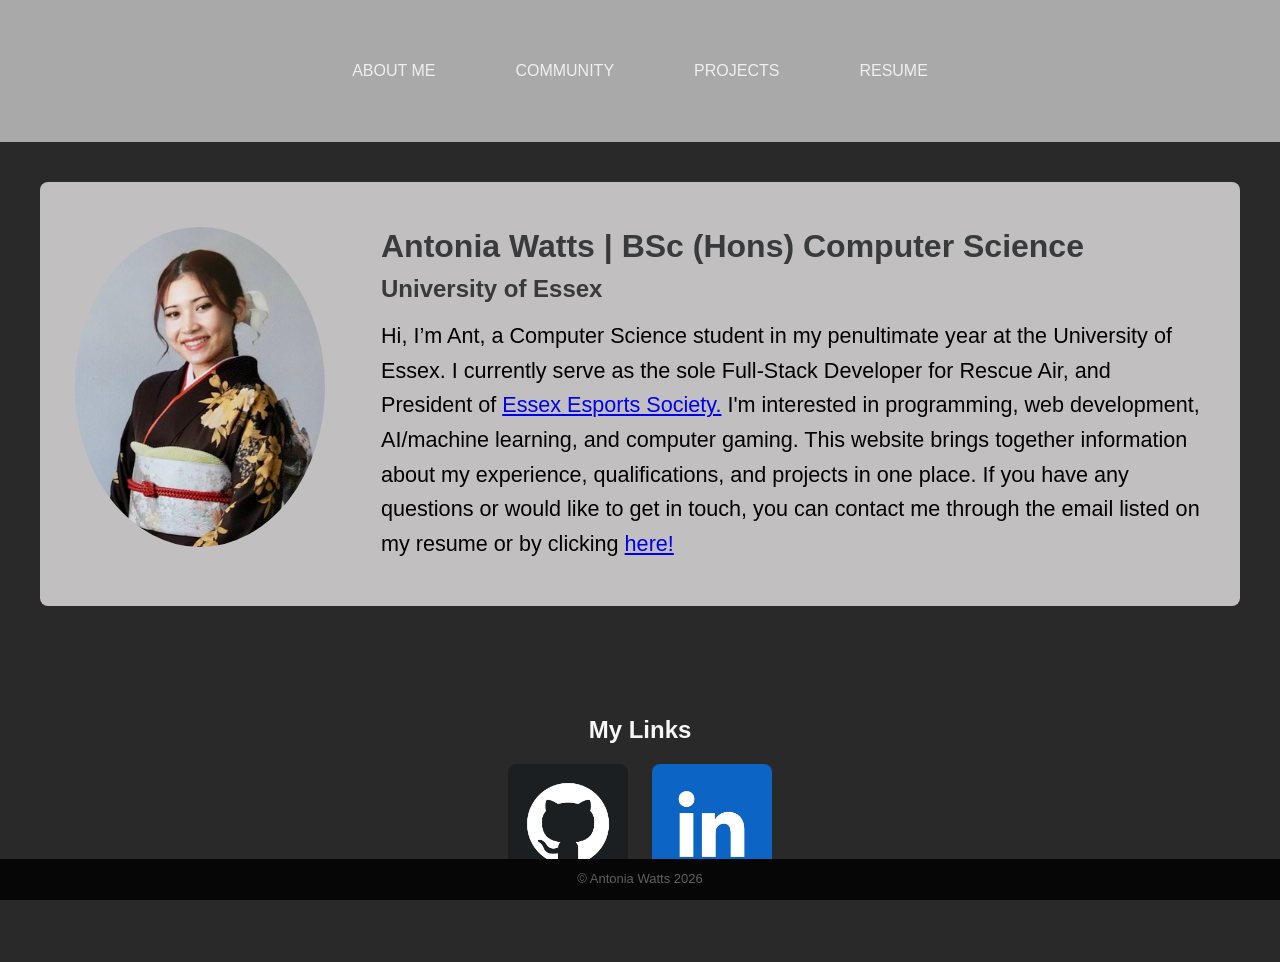
<file: index.html>
<!DOCTYPE html>
<html lang="en">
<!-- Header -->
<head>
    <meta charset="UTF-8">
    <meta name="title" content="CE154 Assignment 1">
    <meta name="keywords" content="HTML, CSS">
    <meta name="author" content="Antonia Watts">
    <meta name="viewport" content="width=device-width, initial-scale=1.0">
    <link rel="stylesheet" href="css/style.css">
</head>
<!-- Body -->
<body>
    <nav class="navbar">
        <!-- Unordered list for navigation bar -->
        <ul>
            <li><a href="index.html">ABOUT ME</a></li>
            <li><a href="girlswhocode.html">COMMUNITY</a></li>
            <li><a href="mlm.html">PROJECTS</a></li>
            <li><a href="resume.html">RESUME</a></li>
        </ul>
    </nav>
    <!-- Main -->
    <main>
        <nav class="bio">
        <!-- Background information -->
        <img src="images/portrait.jpeg" alt="headshot"/>
        <h2>Antonia Watts | BSc (Hons) Computer Science</h2>
        <h3>University of Essex</h3>
        <p>Hi, I’m Ant, a Computer Science student in my penultimate year at the University of Essex. I currently serve
            as the sole Full-Stack Developer for Rescue Air, and President of 
            <a href="https://www.essexstudent.com/opportunities/club/esports/" target="blank">Essex Esports Society.</a>
            I'm interested in programming, web development, AI/machine learning, and computer gaming. This website brings together information
            about my experience, qualifications, and projects in one place. If you have
            any questions or would like to get in touch, you can contact me through the
            email listed on my resume or by clicking <a href="mailto:antoniawatts01@gmail.com" target="_blank">here!</a>
        </p>
        <!-- links -->
        </nav>
        <section id="my-links">
            <h2>My Links</h2>
            <a href="https://github.com/antoniawatts" class="button" target="_blank">
                <img src="images/github-6980894_960_720.png" alt="github">
            </a>
            <a href="https://www.linkedin.com/in/antoniawatts-/" class="button" target="_blank">
                <img src="images/images.png" alt="linkedin">
            </a>
        </section>
    </main>
    <footer>
        <p>&copy; Antonia Watts 2026</p>
    </footer>
</body>
</html>
</file>
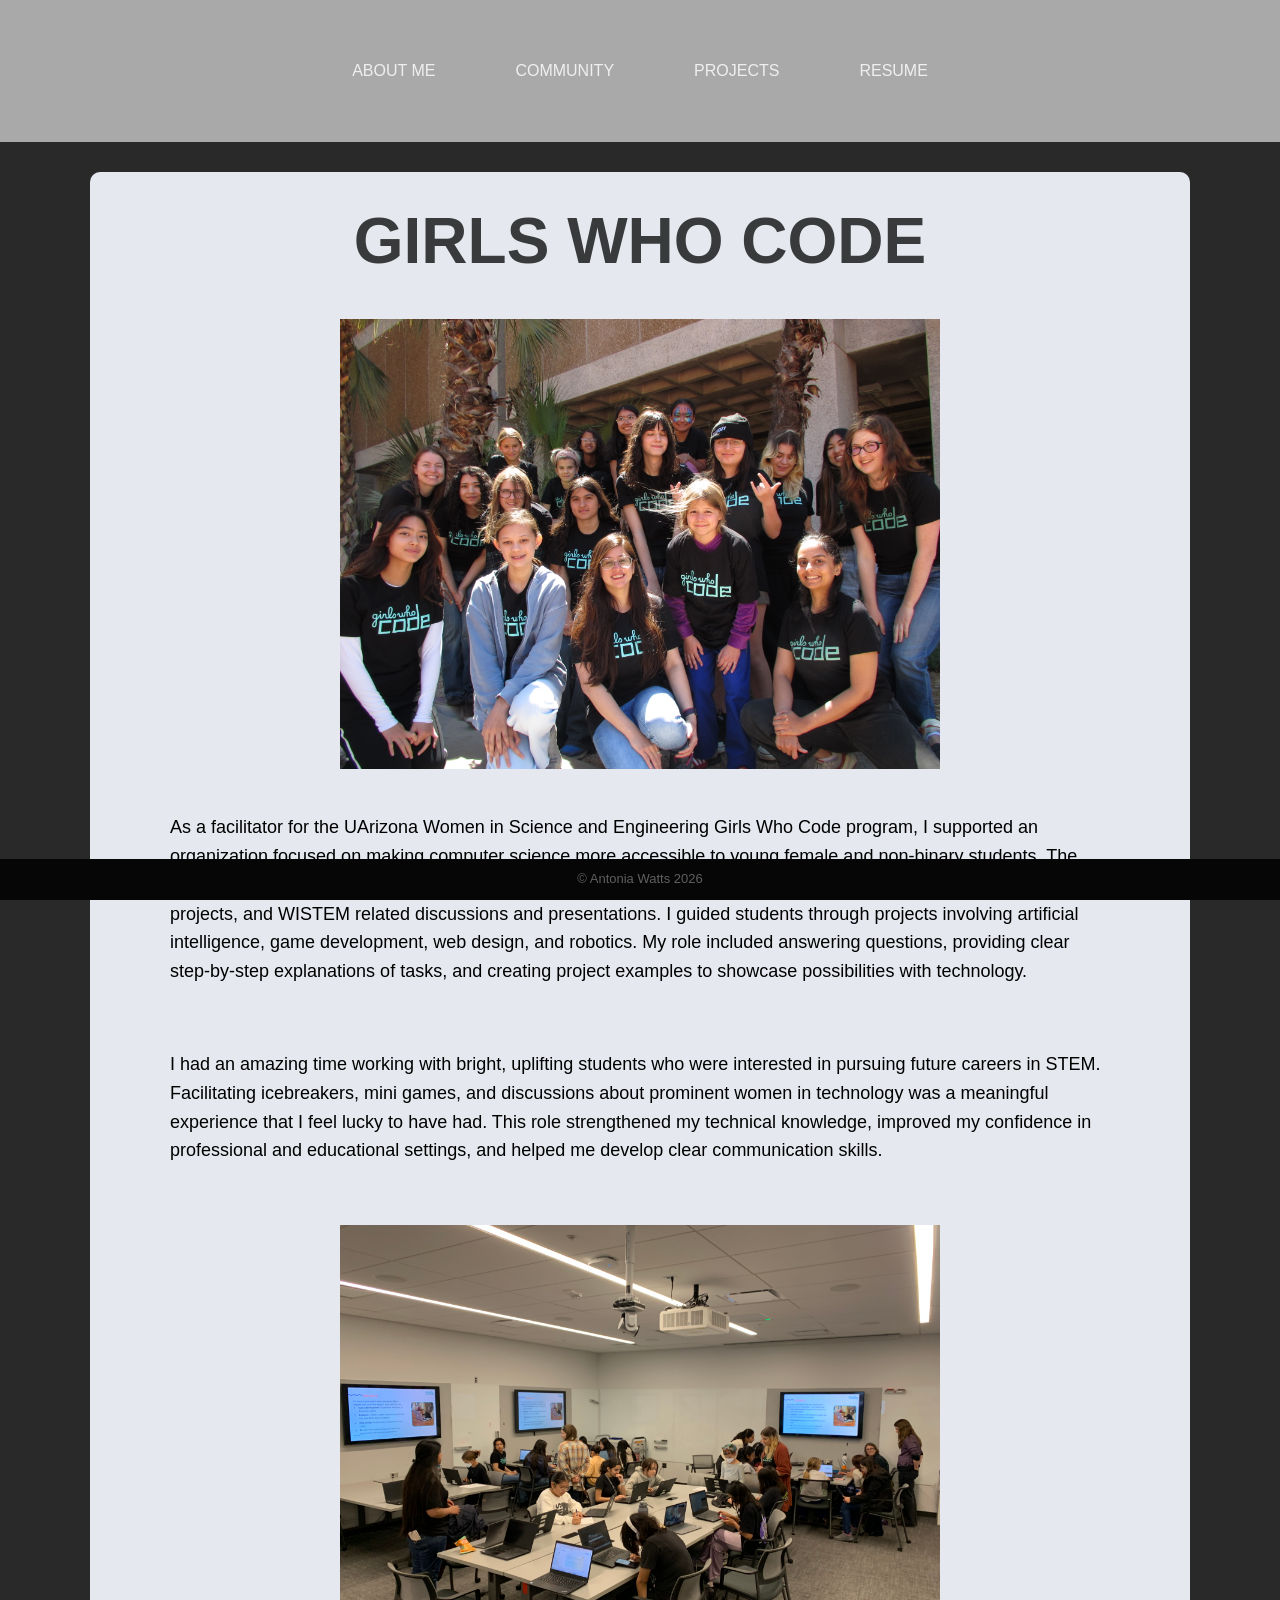
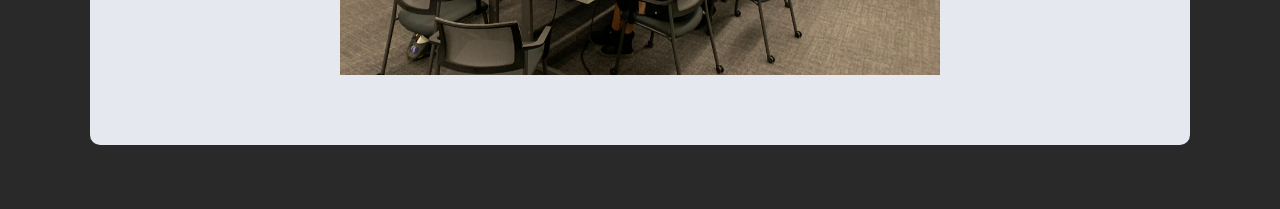
<file: girlswhocode.html>
<!DOCTYPE html>
<html lang="en">
<!-- Header -->
<head>
    <meta charset="UTF-8">
    <meta name="title" content="CE154 Assignment 1">
    <meta name="keywords" content="HTML, CSS">
    <meta name="author" content="Antonia Watts">
    <meta name="viewport" content="width=device-width, initial-scale=1.0">
    <link rel="stylesheet" href="css/style.css">
</head>
<!-- Body -->
<body>
    <nav class="navbar">
        <!-- Unordered list for navigation bar -->
        <ul>
            <li><a href="index.html">ABOUT ME</a></li>
            <li><a href="girlswhocode.html">COMMUNITY</a></li>
            <li><a href="mlm.html">PROJECTS</a></li>
            <li><a href="resume.html">RESUME</a></li>
        </ul>
    </nav>
<!-- Main -->
    <main class="girls-page">
        <!-- Homepage with gallery installation and introduction -->
        <h1>GIRLS WHO CODE</h1>
        <img src="images/gwc2.JPG" alt="girls who code classroom environment" />
        <p>As a facilitator for the UArizona Women in Science and Engineering
            Girls Who Code program, I supported an organization focused on making
            computer science more accessible to young female and non-binary students. The 
            curriculum introduced students to Python and other areas
            of technology through hands-on lessons, collaborative projects, and WISTEM
            related discussions and presentations.
            I guided students through projects involving artificial intelligence,
            game development, web design, and robotics. My role included answering
            questions, providing clear step-by-step explanations of tasks, and creating project examples
            to showcase possibilities with technology.
        </p>
        <p>I had an amazing time working with bright, uplifting students who were
            interested in pursuing future careers in STEM. Facilitating icebreakers,
            mini games, and discussions about prominent women in technology was a
            meaningful experience that I feel lucky to have had. This role strengthened
            my technical knowledge, improved my confidence in professional and
            educational settings, and helped me develop clear communication skills.
        </p>
        <img src="images/gwc.jpeg" alt="girls who code group photo" />
    </main>
    <footer>
        <p>&copy; Antonia Watts 2026</p>
    </footer>
</body>
</html>
</file>
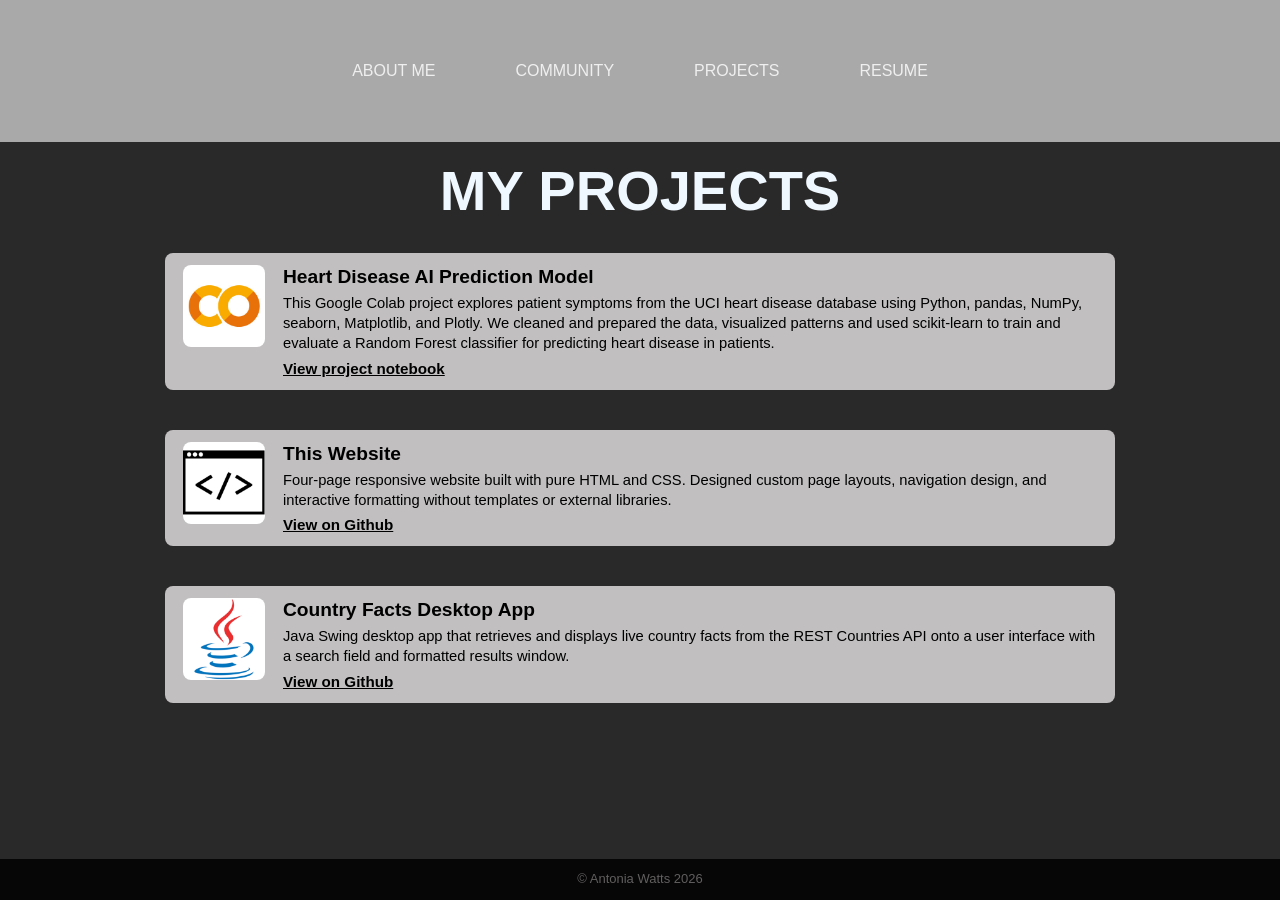
<file: mlm.html>
<!DOCTYPE html>
<html lang="en">
<!-- Header -->
<head>
    <meta charset="UTF-8">
    <meta name="title" content="CE154 Assignment 1">
    <meta name="keywords" content="HTML, CSS">
    <meta name="author" content="Antonia Watts">
    <meta name="viewport" content="width=device-width, initial-scale=1.0">
    <link rel="stylesheet" href="css/style.css">
</head>
<!-- Body -->
<body class="projects-body">
    <nav class="navbar">
        <!-- Unordered list for navigation bar -->
        <ul>
            <li><a href="index.html">ABOUT ME</a></li>
            <li><a href="girlswhocode.html">COMMUNITY</a></li>
            <li><a href="mlm.html">PROJECTS</a></li>
            <li><a href="resume.html">RESUME</a></li>
        </ul>
    </nav>
    <!-- Main -->
    <main>
        <div class="container">
            <section id="projects">
                <h2>MY PROJECTS</h2>
                <div class="project">
                    <img src="images/colab.jpeg" alt="Google Colab Project">
                    <div>
                        <h3>Heart Disease AI Prediction Model</h3>
                        <p>
                            This Google Colab project explores patient symptoms from the UCI heart disease database using Python,
                            pandas, NumPy, seaborn, Matplotlib, and Plotly. We cleaned and prepared the
                            data, visualized patterns and used scikit-learn to train and evaluate a Random Forest classifier for 
                            predicting heart disease in patients.
                        </p>
                        <a href="https://github.com/antoniawatts/CE101-Team-Project/blob/main/Copy%20of%20Python%20Project.ipynb" target="_blank">
                            View project notebook
                        </a>
                    </div>
                </div>
                <div class="project">
                    <img src="images/webdev.png" alt="Webdev logo">
                    <div>
                        <h3>This Website</h3>
                        <p>Four-page responsive website built with pure HTML and CSS.
                        Designed custom page layouts, navigation design, and interactive formatting 
                        without templates or external libraries. </p>
                        <a href="https://github.com/antoniawatts/Portfolio-website" target="_blank">View on Github</a>
                    </div>
                </div>
                <div class="project">
                    <img src="images/java.png" alt="Java logo">
                    <div>
                        <h3>Country Facts Desktop App</h3>
                        <p>Java Swing desktop app that retrieves and displays live country facts 
                            from the REST Countries API onto a user interface with a search field and 
                            formatted results window.</p>
                        <a href="https://github.com/antoniawatts/Country-Facts-App/tree/main" target="_blank">View on Github</a>
                    </div>
                </div>
            </section>
        </div>
    </main>
    <footer>
        <p>&copy; Antonia Watts 2026</p>
    </footer>
</body>
</html>
</file>
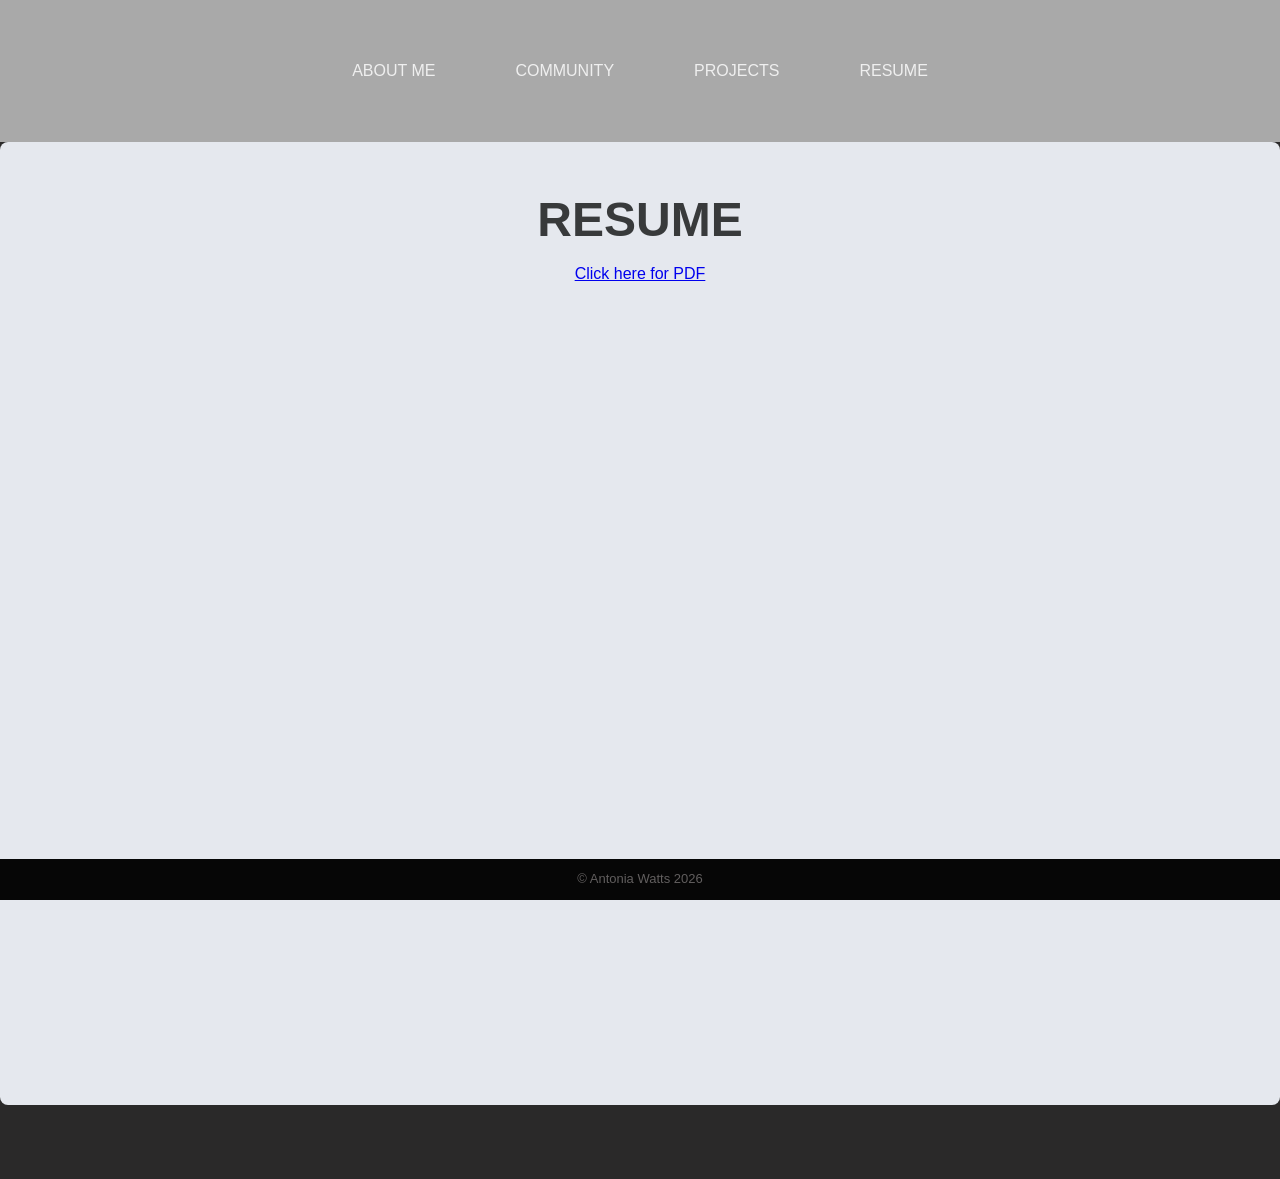
<file: resume.html>
<!DOCTYPE html>
<html lang="en">
<!-- Header -->
<head>
    <meta charset="UTF-8">
    <meta name="title" content="CE154 Assignment 1">
    <meta name="keywords" content="HTML, CSS">
    <meta name="author" content="Antonia Watts">
    <meta name="viewport" content="width=device-width, initial-scale=1.0">
    <link rel="stylesheet" href="css/style.css">
</head>
<!-- Body -->
<body>
    <nav class="navbar">
        <!-- Unordered list for navigation bar -->
        <ul>
            <li><a href="index.html">ABOUT ME</a></li>
            <li><a href="girlswhocode.html">COMMUNITY</a></li>
            <li><a href="mlm.html">PROJECTS</a></li>
            <li><a href="resume.html">RESUME</a></li>
        </ul>
    </nav>
    <!-- Main -->
    <main>
        <section id="resume">
            <h2>RESUME</h2>
            <a href="images/Antonia Watts Resume.pdf" target="_blank">Click here for PDF</a>
            <iframe src="https://drive.google.com/file/d/150UBpbd2VMz0Bs5h39QwhXLXcDZzjiuM/preview" width="67%" height="1000px"></iframe>
        </section>
        
    </main>
    <footer>
        <p>&copy; Antonia Watts 2026</p>
    </footer>
</body>

</html>
</file>
<file: css/style.css>
/* styling for entire site */
* {
  box-sizing: border-box;
  margin: 0;
  padding: 0;
  font-family: Arial, Helvetica, sans-serif;
}
body{
  min-height: 100vh;
  background-color:rgb(42, 41, 41);
  padding: 0 0 64px;
  color: #f7f7f7;
  overflow-x: hidden;
}

main{
  width: min(100%, 1280px);
  margin: 0 auto;
}
h1{
  text-align: center;
  padding-top: clamp(20px, 4vw, 36px);
  font-size: clamp(2rem, 7vw, 4rem);
  line-height: 1.05;
}

p{
  width: min(100%, 960px);
  margin: clamp(32px, 6vw, 80px) auto;
  font-size: clamp(1rem, 2.5vw, 1.5rem);
  line-height: 1.6;
}
/* button styling */
button {
  border: none;
  padding: 8px 12px;
  cursor: pointer;
  width: auto; 
  text-align: center;
  font-size: 1em; 
  display: inline-block; 
}


#my-links {
  margin-top: 90px;
  text-align: center;
}

#my-links h2 {
  font-size: 1.5em;
  padding-top: 20px;
  padding-bottom: 10px;
}

#my-links .button {
  display: inline-block;
  margin: 10px;
}

#my-links .button img {
  width: 120px; 
  height: 120px; 
  display: block;
  border-radius: 8px;
  padding-top: 0;
  object-fit: cover;
  margin-top: 0px;
}

#my-links .button img:hover {
  opacity: 0.7; 
}


/* styling for navigation bar */
.navbar {
  background-color: darkgrey;
  width: 100%;
  padding: 20px 0;
}

.navbar ul{
  list-style-type: none;
  display: flex;
  justify-content: center;
  align-items: center;
  flex-wrap: wrap;
  gap: clamp(8px, 2vw, 24px);
  margin: 0 auto;
  overflow: visible;
  background-color:darkgrey;
  padding: 28px 16px;
}

.navbar a{
  color: rgb(239, 239, 239);
  text-decoration: none;
  padding: 14px clamp(12px, 3vw, 28px);
  display: block;
  text-align: center;
  font-size: clamp(0.85rem, 2vw, 1rem);
}

.navbar a:hover{
  background-color:rgb(95, 95, 97);
  border-radius: 10px;
  opacity: .5;
}

.navbar li{
  padding-top: 0;
}

footer {
  position: fixed;
  left: 0;
  right: 0;
  bottom: 0;
  width: 100%;
  z-index: 100;
}

footer p{
  background-color: rgb(6, 6, 6);
  color: rgb(97, 94, 94);
  text-align: center;
  display: block;
  width: 100%;
  margin: 0;
  font-size: small;
  padding: 10px;
}

/* image sizing and display */
img {
  width: min(100%, 900px);
  height: auto;
  display: block;
  margin: 0 auto;
  padding-top: clamp(28px, 6vw, 50px);
}

/* styling for girlswhocode page */
.girls-page {
  width: min(100%, 1100px);
  background-color: rgb(229, 232, 238);
  padding-bottom: 70px;
  margin-top: 30px;
  border-radius: 10px;
  color:#383a3b;
}

.girls-page img {
  width: min(100%, 600px);
  padding-top: clamp(24px, 5vw, 44px);
}

.girls-page p {
  margin: clamp(12px, 3vw, 24px) auto 0;
  text-align: left;
  width: min(100%, 980px);
  background-color: rgb(229, 232, 238);
  padding: 20px;
  border-radius: 8px;
  font-size: large;
  color: black;
}

.girls-page p + img {
  margin-top: clamp(20px, 4vw, 40px);
  padding-top: 0;
}

/* biography page image and text styling */
.bio {
  width: min(100%, 1200px);
  margin: 0 auto;
  padding: 35px;
  background-color: rgb(193, 191, 191);
  border-radius: 8px;
  margin-top: 40px;
}

.bio img{
  width: 250px;
  height: 320px;
  object-fit: cover;
  border-radius: 50%;
  float: left;
  margin: 10px clamp(24px, 5vw, 56px) 24px 0;
  padding: 0;
}

.bio p{
  display: block;
  text-align: left;
  width: 100%;
  font-size: clamp(1rem, 2.4vw, 1.35rem);
  margin: 16px 0 clamp(32px, 6vw, 64px);
  padding: 0;
  margin-bottom: 10px;
  color: black;
}
.bio .p2{
  margin-bottom: 0;
}

.bio h2{
  margin-top: 10px;
  margin-bottom: 10px;
  font-size: clamp(1.4rem, 4vw, 2rem);
  line-height: 1.2;
  color:#383a3b;
}

.bio h3{
  margin-top: 10px;
  font-size: clamp(1.1rem, 3vw, 1.5rem);
  color:#383a3b;
}

/* second image and paragraph styling for biography */
.image img{
  float: left;
  
}

.p2 p{
  margin-top: 90px;
}

#resume {
  margin-bottom: 10px;
  font-size: clamp(1.1rem, 3vw, 1.5rem);
  text-align: center;
  color:rgb(158, 184, 236);
  background-color:rgb(229, 232, 238);
  border-radius: 8px;
}

#resume h2 {
  font-size: 2em;
  padding-bottom: 10px;
  padding-top: 50px;
  color: #383a3b;
}

#resume iframe {
  width: min(70%, 900px);
  height: 800px;
  border: none;
  border-radius: 8px;
  display: block;
  margin: 20px auto 0;

}

#resume a {
  font-size: medium;
}

/* styling for project page */
.projects-body {
  min-height: 100vh;
  overflow-x: hidden;
  overflow-y: auto;
}

.projects-body main {
  padding-bottom: 72px;
}

#projects h2 {
  text-align: center;
  font-size: 3.5em;
  margin-top: 16px;
  margin-bottom: 30px;
  color: aliceblue;
}

#projects {
  width: min(92%, 950px);
  margin: 0 auto;
}

.project {
  width: 100%;
  display: flex;
  align-items: flex-start;
  gap: 18px;
  margin: 0 auto 40px;
  padding: 12px 18px;
  background-color: rgb(193, 191, 191);
  border-radius: 8px;
}

.project img {
  width: 82px;
  height: 82px;
  flex: 0 0 82px;
  border-radius: 8px;
  object-fit: cover;
  padding-top: 0;
  margin: 0;
}

.project a {
  color: black;
  font-size: 0.95rem;
  font-weight: bold;
}

.project h3 {
  color: black;
  margin-bottom: 6px;
  font-size: 1.2rem;
  line-height: 1.2;
}

.project p{
  color: black;
  width: 100%;
  margin: 0 0 6px;
  font-size: 0.92rem;
  line-height: 1.35;
  text-align: left;
}

@media (max-width: 700px) {
  body {
    padding: 0 0 64px;
  }

  .navbar ul {
    flex-direction: column;
    gap: 4px;
  }

  .navbar a {
    width: min(calc(100vw - 32px), 320px);
    padding: 12px 16px;
  }

  main {
    margin-top: 12px;
    padding-left: 16px;
    padding-right: 16px;
  }

  .bio {
    text-align: center;
  }

  .bio img,
  .image img {
    float: none;
    margin: 24px auto;
  }

  .bio p {
    text-align: left;
  }

  .girls-page p {
    margin-top: 24px;
  }

  .project-details {
    grid-template-columns: 1fr;
  }

  .project-page iframe {
    height: 520px;
  }

  .projects-body {
    overflow-x: hidden;
    overflow-y: auto;
  }

  #projects {
    width: 100%;
  }

  .project {
    flex-direction: column;
    align-items: center;
    text-align: center;
  }

  .project p {
    text-align: left;
  }

  #resume iframe {
    width: 100%;
    height: 600px;
  }

  #resume {
    padding: 10px;
  }

  #resume h2{
    font-size: 1.8em;
    padding-top: 25px;
  }
}
</file>
